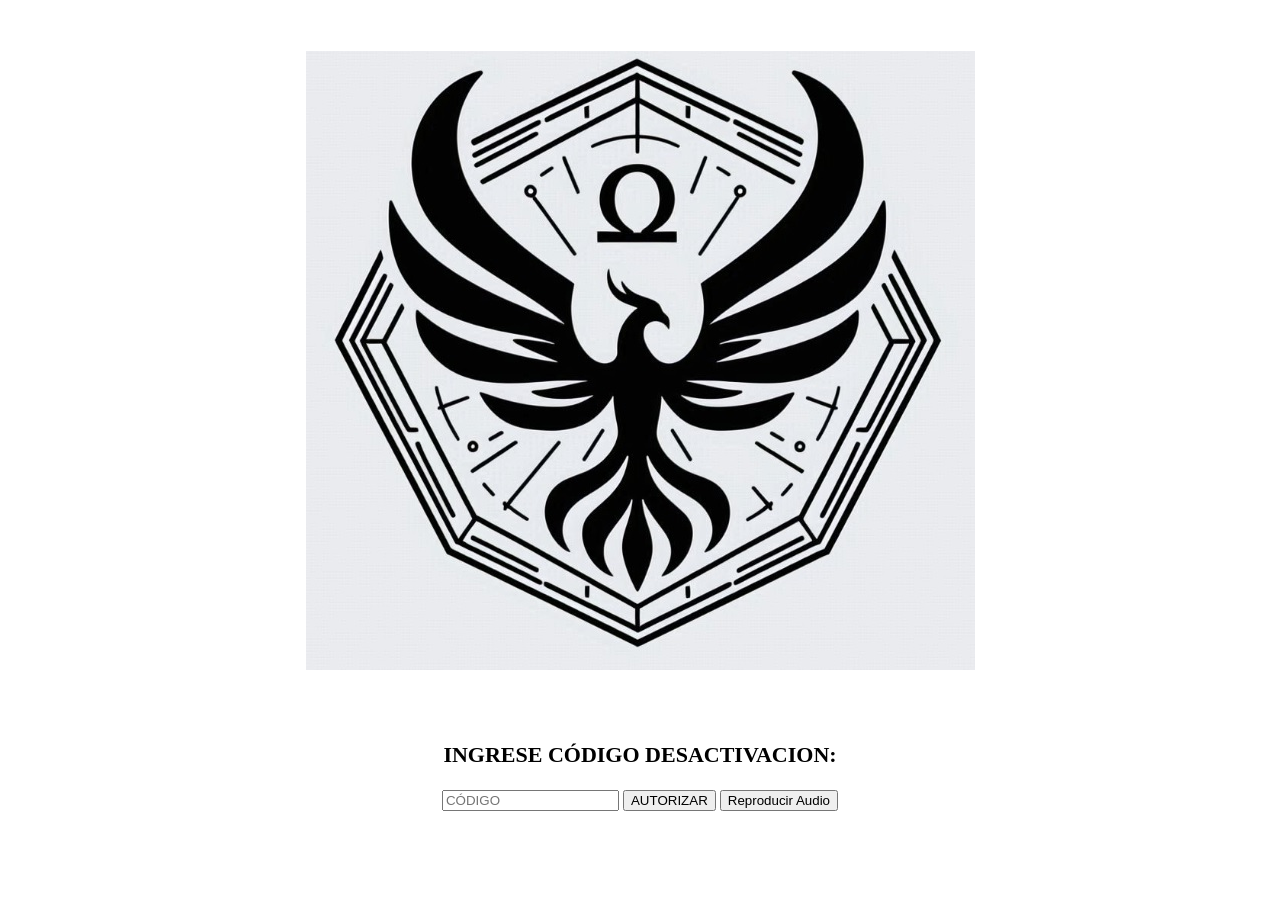
<file: index.html>
<!DOCTYPE html>
<html lang="es">
<head>
    <meta charset="UTF-8">
    <meta name="viewport" content="width=device-width, initial-scale=1.0">
    <title>Página de Acceso</title>
    <link rel="stylesheet" href="style.css">
</head>
<body>
    <div class="container">
        <img src="fenixomega.jpg" alt="Fénix Omega" />
    </div>
    <audio id="audio" src="omega.wav" loop></audio>

    <center>
        <p style="font-weight: bold; font-size: 22px;">INGRESE CÓDIGO DESACTIVACION:</p>
        <input type="password" id="password" placeholder="CÓDIGO" oninput="displayPassword()">
        <button onclick="checkPassword()">AUTORIZAR</button>
        <button id="playAudio" onclick="playAudio()">Reproducir Audio</button>
        <div id="error-message" style="display: none; font-weight: bold; font-size: 18px;"></div>
        <div id="password-display"></div>
    </center>

    <script>
        function checkPassword() {
            const password = document.getElementById("password").value.toUpperCase();
            
            if (password === "MNX-09-REV") {
                window.location.href = "final.html";
                return;
            }

            document.getElementById("error-message").style.display = "block";
            document.getElementById("error-message").textContent = "ERROR DE CODIGO";
        }

        function displayPassword() {
            const password = document.getElementById("password").value.toUpperCase();
            document.getElementById("password-display").textContent = "CÓDIGO INGRESADO: " + password;
        }

        function playAudio() {
            document.getElementById("audio").play();
            document.getElementById("playAudio").style.display = "none";
        }
    </script>
</body>
</html>
</file>
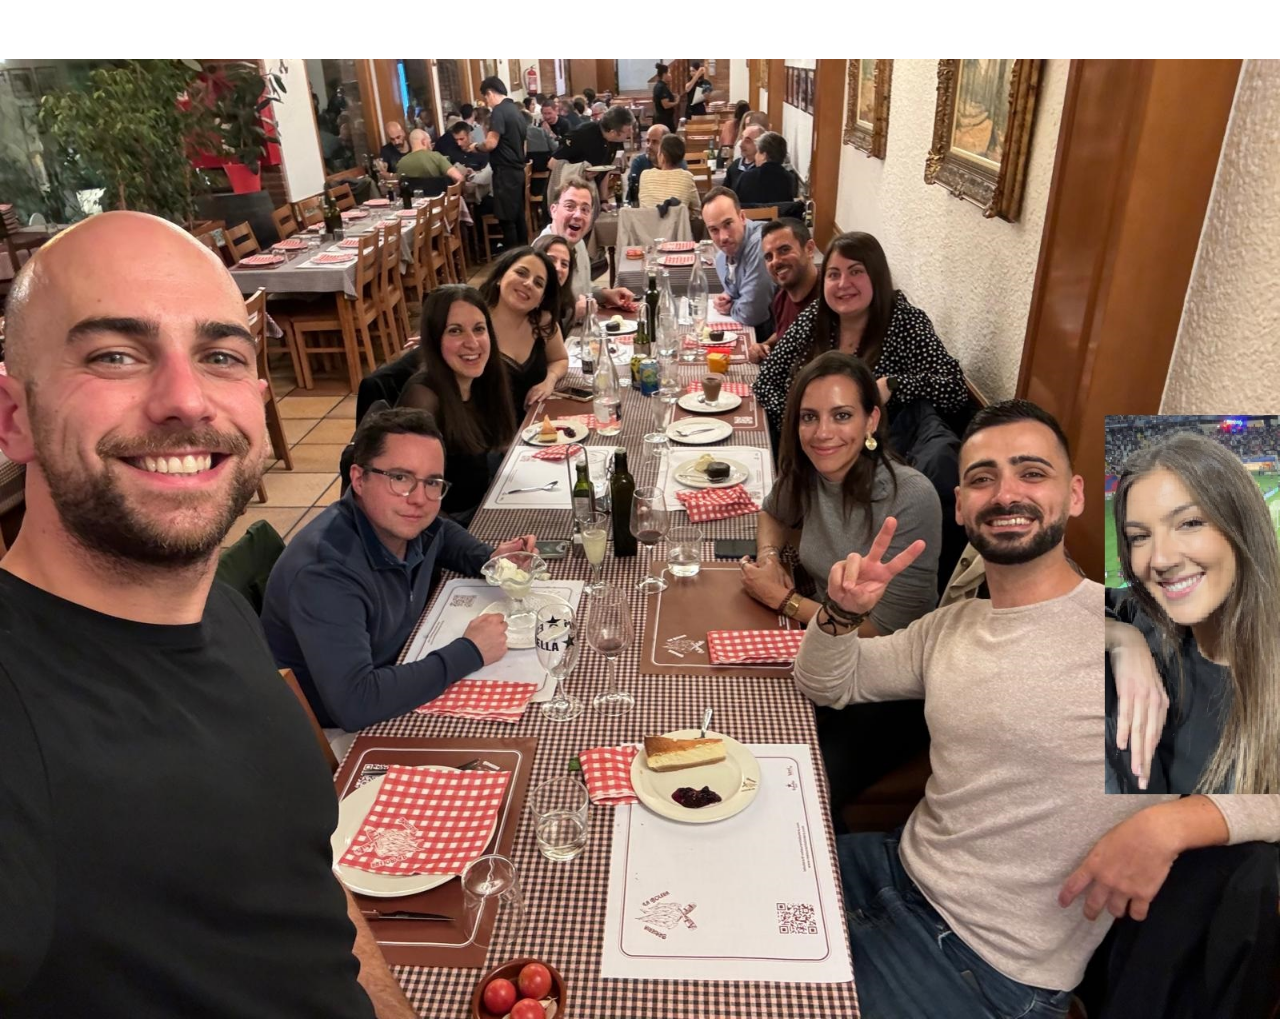
<file: final.html>
<!DOCTYPE html>
<html lang="es">
<head>
    <meta charset="UTF-8">
    <meta name="viewport" content="width=device-width, initial-scale=1.0">
    <title>¡Sois Libres!</title>
    <link rel="stylesheet" href="style.css">
</head>
<body>
    <h1 style="color: green; font-size: 72px; text-align: center;">¡SOIS LIBRES!</h1>
    <div class="container">
        <img src="grupo.jpg" alt="Grupo" />
    </div>
</body>
</html>
</file>
<file: style.css>
body {
    margin: 0;
    animation: color-change 1s infinite;
}

@keyframes color-change {
    0% {
        background-color: black;
    }
    50% {
        background-color: red;
    }
    100% {
        background-color: black;
    }
}

.container {
    display: flex;
    justify-content: center;
    align-items: center;
    height: 80vh;
}

img {
    max-width: 100%;
    height: auto;
}

.password-container {
    position: absolute;
    bottom: 20px;
    left: 50%;
    transform: translateX(-50%);
    text-align: center;
}

#message {
    font-size: 24px;
    color: red;
}
</file>
